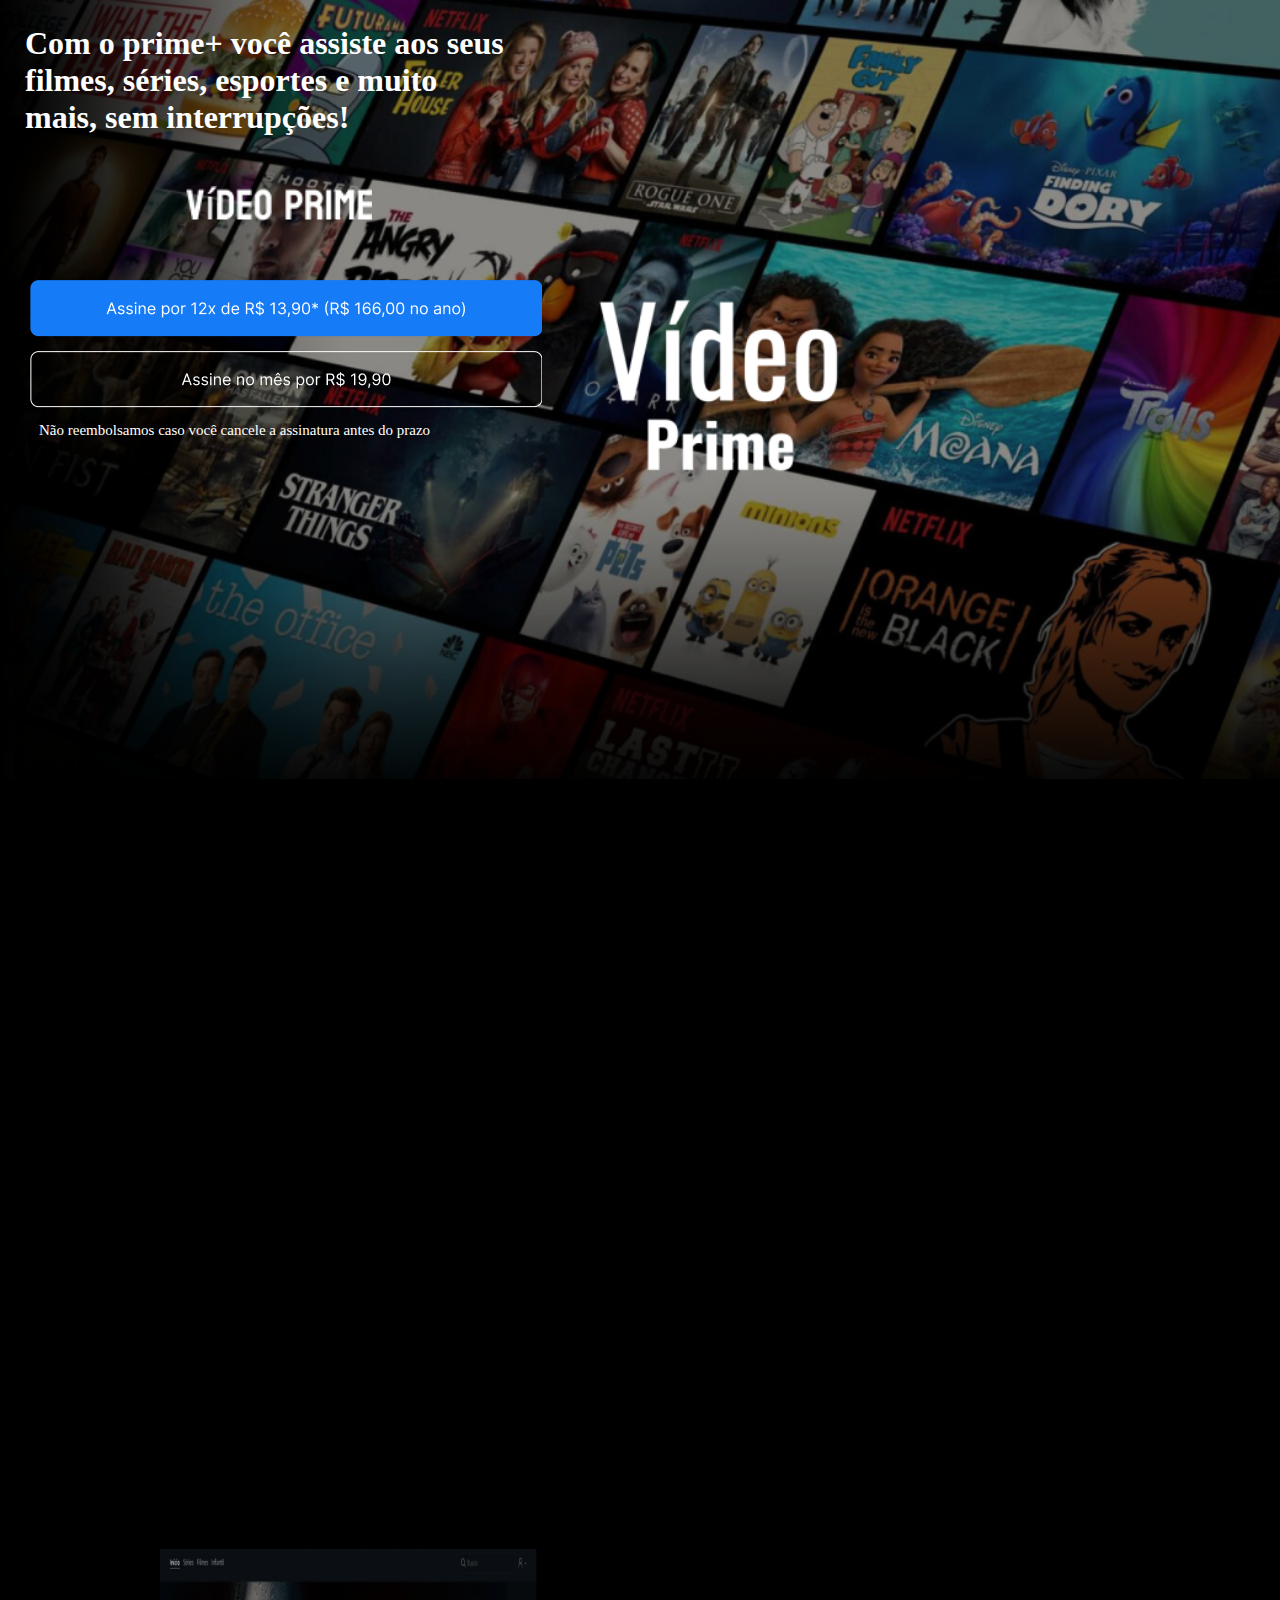
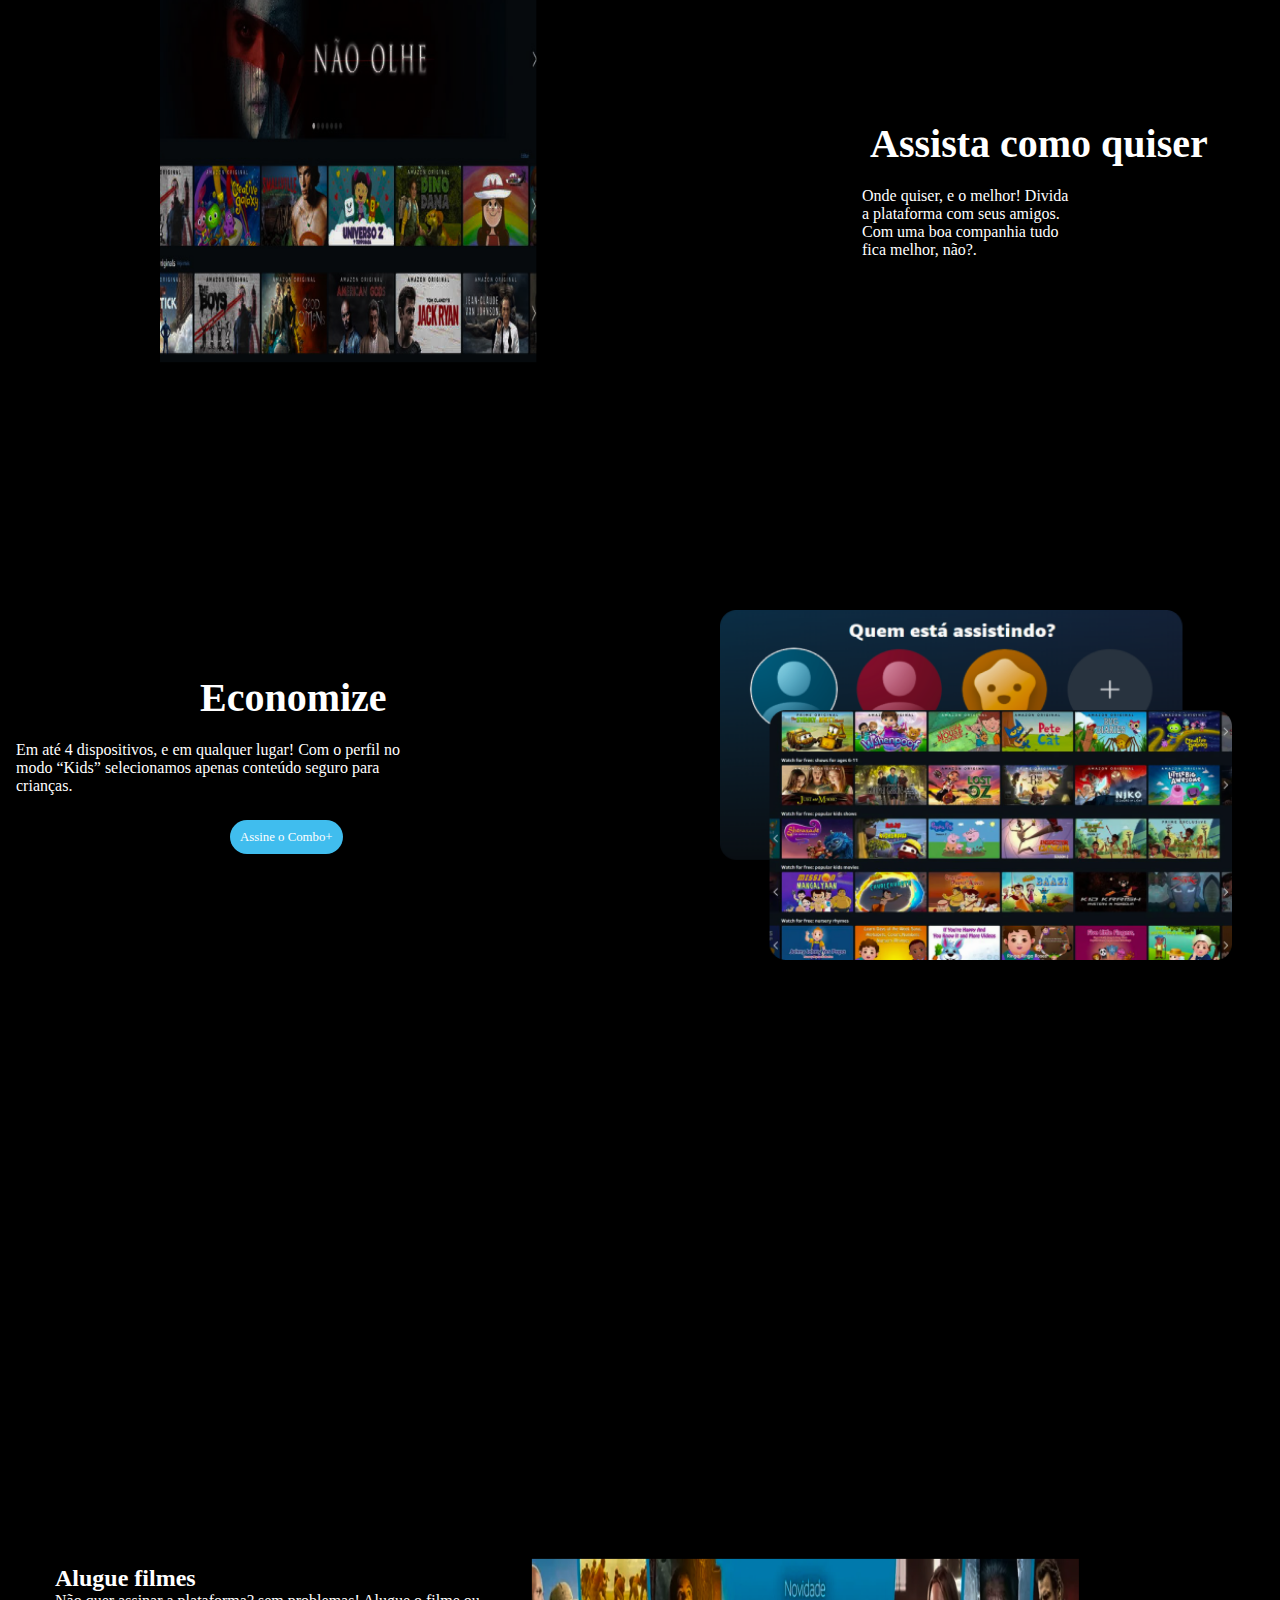
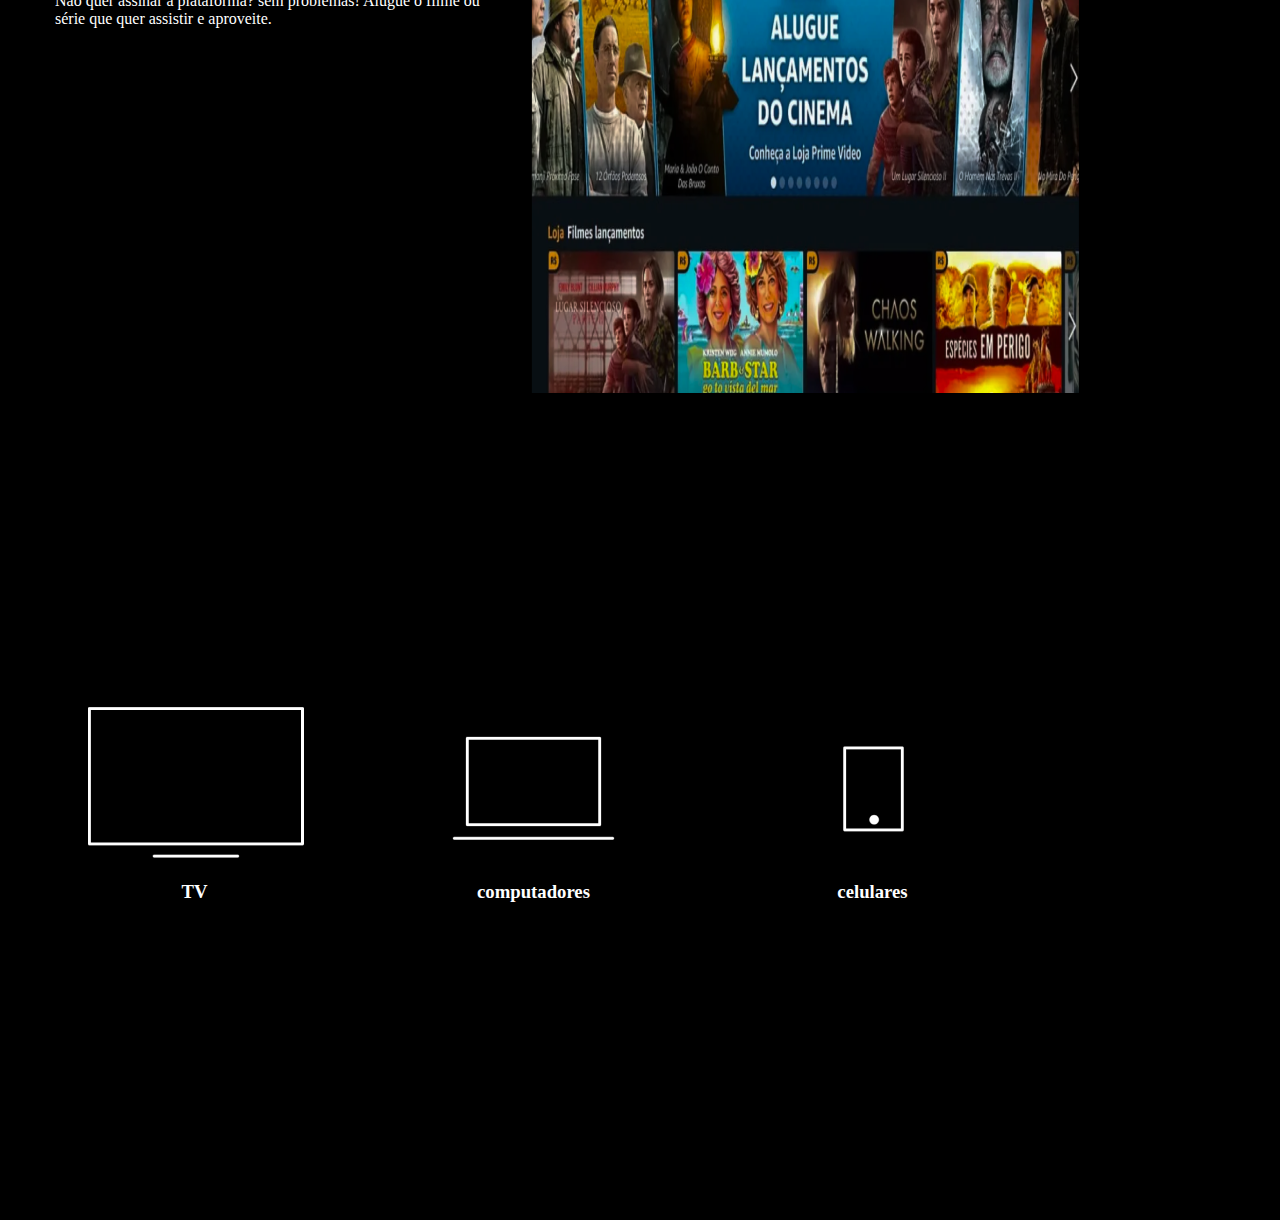
<file: index.html>
<!DOCTYPE html>
<html lang="en">
<head>
    <meta charset="UTF-8">
    <meta name="viewport" content="width=device-width, initial-scale=1.0">
    <title>Vídeoprime</title>
    <link rel="stylesheet" href="style.css">
</head>
<body>
    <section class="principal container">
        <div>
    <h1 class="container-titulo">Com o prime+ você assiste aos seus filmes, séries, esportes e muito mais, sem interrupções! </h1>
    <img class="container-imagem" src="img/Vídeo prime.png" alt=" "></img>
    <a class= "container-botao" href="https://www.youtube.com/watch?v=N9gRDSBPhLo&list=RDN9gRDSBPhLo&start_radio=1"><img src="img/Button.png" alt="Assine por 12x de R$ 13,90* (R$ 166,00 no ano)"> </a>
    <a class="container-botao" href="https://www.youtube.com/watch?v=Sq7pVppXesU&list=RDN9gRDSBPhLo&index=2"> <img src="img/memama.png" alt="Assine no mês por R$ 19,90)"> </a>
    <p class="container-aviso" >Não reembolsamos caso você cancele a assinatura antes do prazo</p>

        <div>
</section> 
<section class="secundario container2">
    <img class="secundaria-imagem" src="img/Plataformas.png" alt=""></img>
    <div class="container-descricao">
        <h2 class="descricao-titulo">Assista como quiser</h2>
        <p class="descricao-texto">Onde quiser, e o melhor! Divida a plataforma com seus amigos. Com uma boa companhia tudo fica melhor, não?.</p>
    </div>
</section>
<section class="terciario container2">
    <div class="container-descriao">
        <h3 class="descricao-titulo">Economize</h3>
        <p class="descricao-texto2">Em até 4 dispositivos, e em qualquer lugar! 
            Com o perfil no modo “Kids” selecionamos apenas conteúdo seguro para crianças.</p>
        <a class="container-botao3" href="https://www.youtube.com/watch?v=ZoAFngyIuZY">Assine o Combo+</a>
    </div>
    <img class="secundaria-imagem4" src="img/Telas.png" alt="">
</section>
<section class="container container-quarto" >
    <div class="container-descricao">
        <h2 class="container-titulo">Alugue filmes</h2>
        <p class="container-texto3">Não quer assinar a plataforma? sem problemas! 
            Alugue o filme ou série que quer assistir e aproveite. </p>
    </div>
    <img class="secundaria-imagem5" src="img/Notebook.png">
<section>
        

<section class="dispositivos"> 
    <h2 class="dispositivos-titulo"></h2>
    <ul class="dispositivos-lista">

    <li><img src= "img/tv.png">
     <h3 class="lista-item"> TV</h3></li>

    <li><img src= "img/computador.png">
    <h3 class="lista-item"> computadores</h3></li>

    <li><img src= "img/celular.png">
    <h3 class="lista-item"> celulares</h3></li> 
                <li>
                </ul>
            </section>




</body>
</html>
</file>
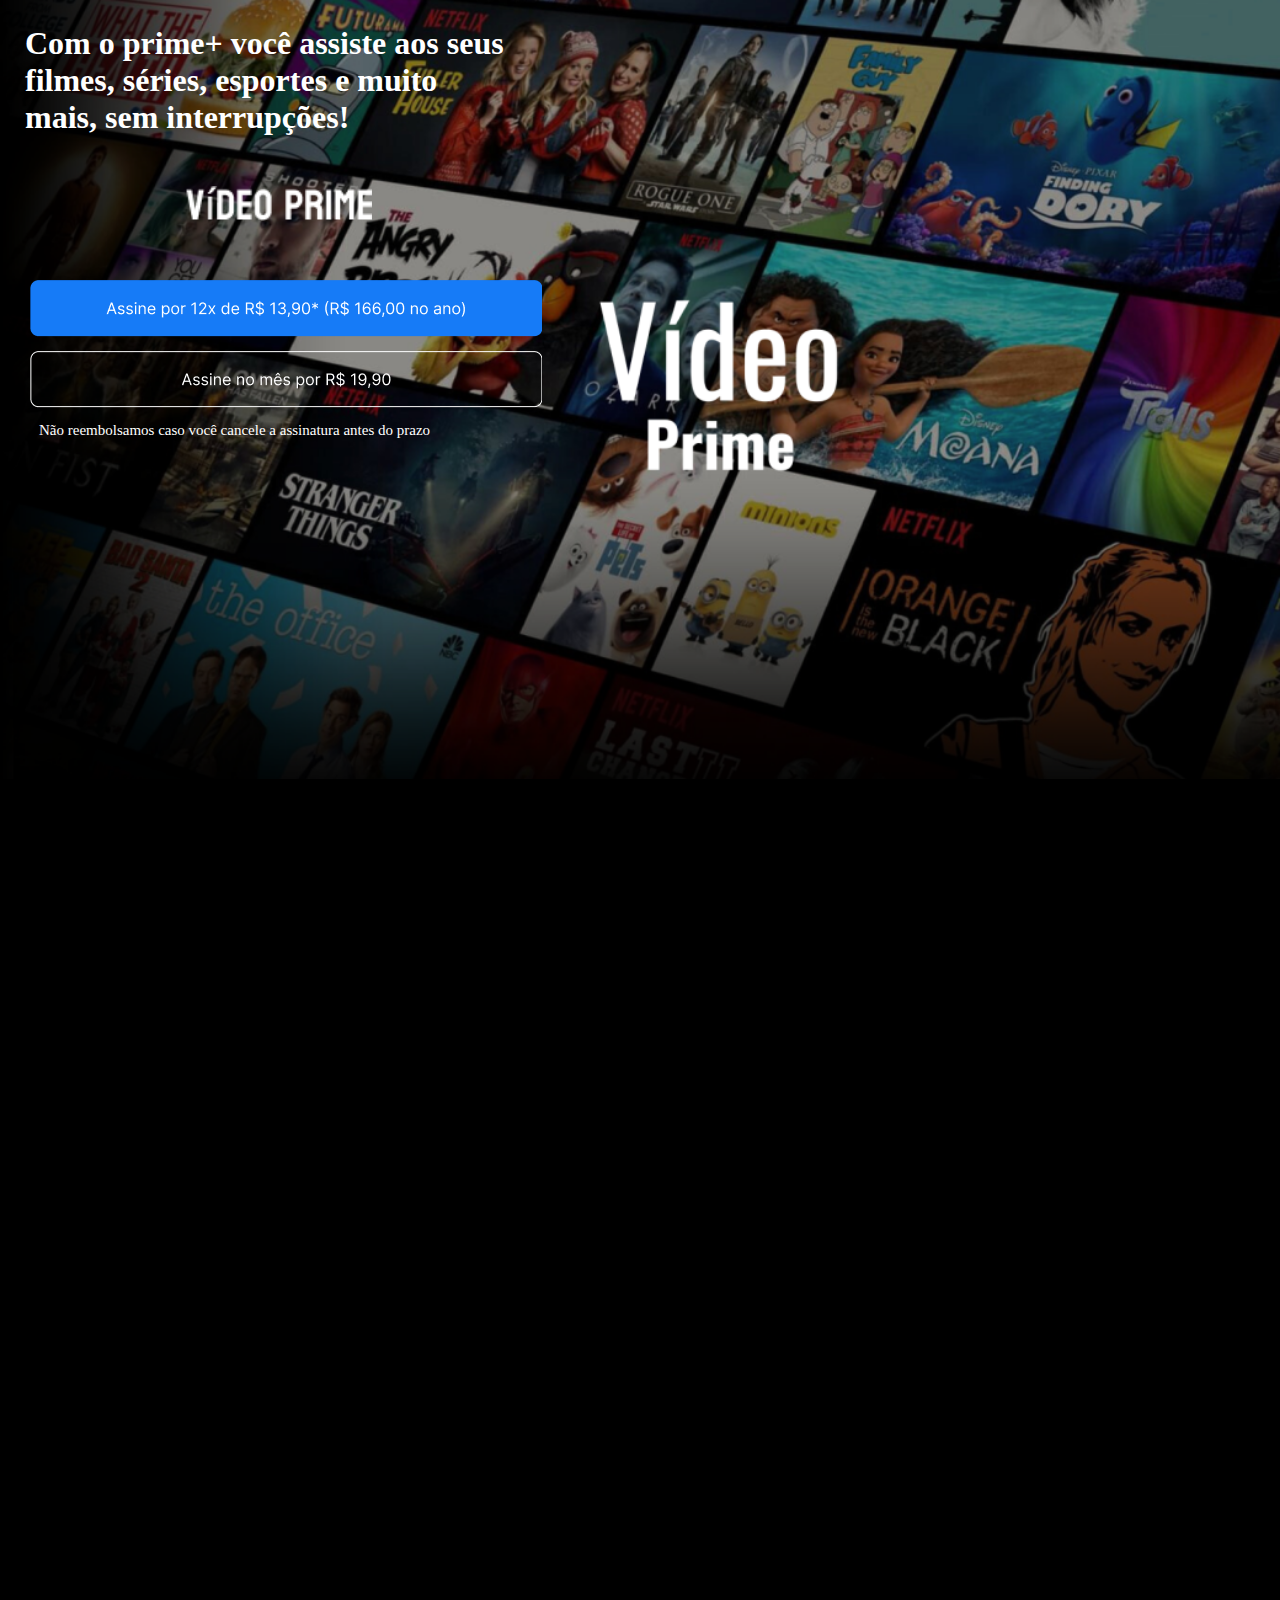
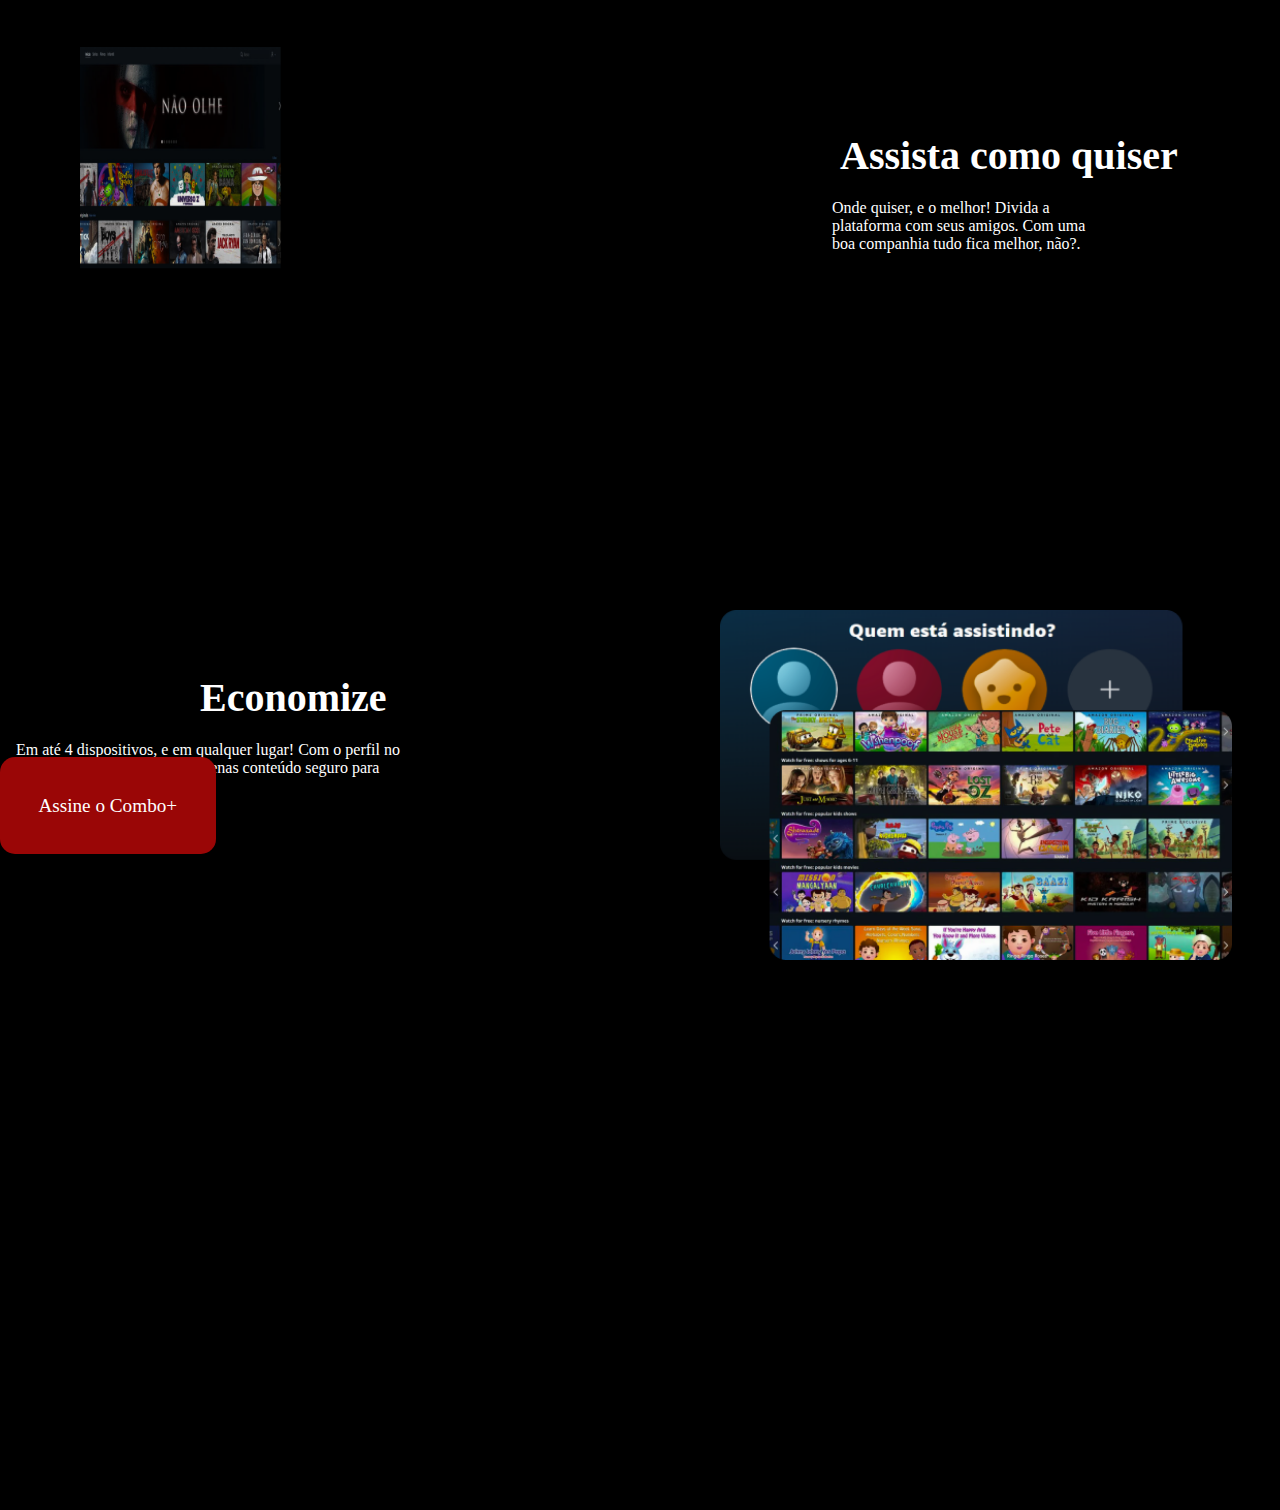
<file: Vídeo prime/index.html>
<!DOCTYPE html>
<html lang="en">
<head>
    <meta charset="UTF-8">
    <meta name="viewport" content="width=device-width, initial-scale=1.0">
    <title>Vídeoprime</title>
    <link rel="stylesheet" href="style.css">
</head>
<body>
    <section class="principal container">
        <div>
    <h1 class="container-titulo">Com o prime+ você assiste aos seus filmes, séries, esportes e muito mais, sem interrupções! </h1>
    <img class="container-imagem" src="img/Vídeo prime.png" alt=" "></img>
    <a class= "container-botao" href="https://www.youtube.com/watch?v=N9gRDSBPhLo&list=RDN9gRDSBPhLo&start_radio=1"><img src="img/Button.png" alt="Assine por 12x de R$ 13,90* (R$ 166,00 no ano)"> </a>
    <a class="container-botao" href="https://www.youtube.com/watch?v=Sq7pVppXesU&list=RDN9gRDSBPhLo&index=2"> <img src="img/memama.png" alt="Assine no mês por R$ 19,90)"> </a>
    <p class="container-aviso" >Não reembolsamos caso você cancele a assinatura antes do prazo</p>

        <div>
</section> 
<section class="secundario container2">
    <img class="secundaria-imagem" src="img/Plataformas.png" alt=""></img>
    <div class="container-descriao">
        <h2 class="descricao-titulo">Assista como quiser</h2>
        <p class="descricao-texto">Onde quiser, e o melhor! Divida a plataforma com seus amigos. Com uma boa companhia tudo fica melhor, não?.</p>
    </div>
</section>
<section class="terciario container2">
    <div class="container-descriao">
        <h3 class="descricao-titulo">Economize</h3>
        <p class="descricao-texto2">Em até 4 dispositivos, e em qualquer lugar! 
            Com o perfil no modo “Kids” selecionamos apenas conteúdo seguro para crianças.</p>
        <a class="container-botao3" href="https://youtu.be/TcePkwagNFA?si=xo8zTXEmWH-4IB2W">Assine o Combo+</a>
    </div>
    <img class="secundaria-imagem" src="img/Telas.png" alt="">
</section>
</body>
</html>
</file>
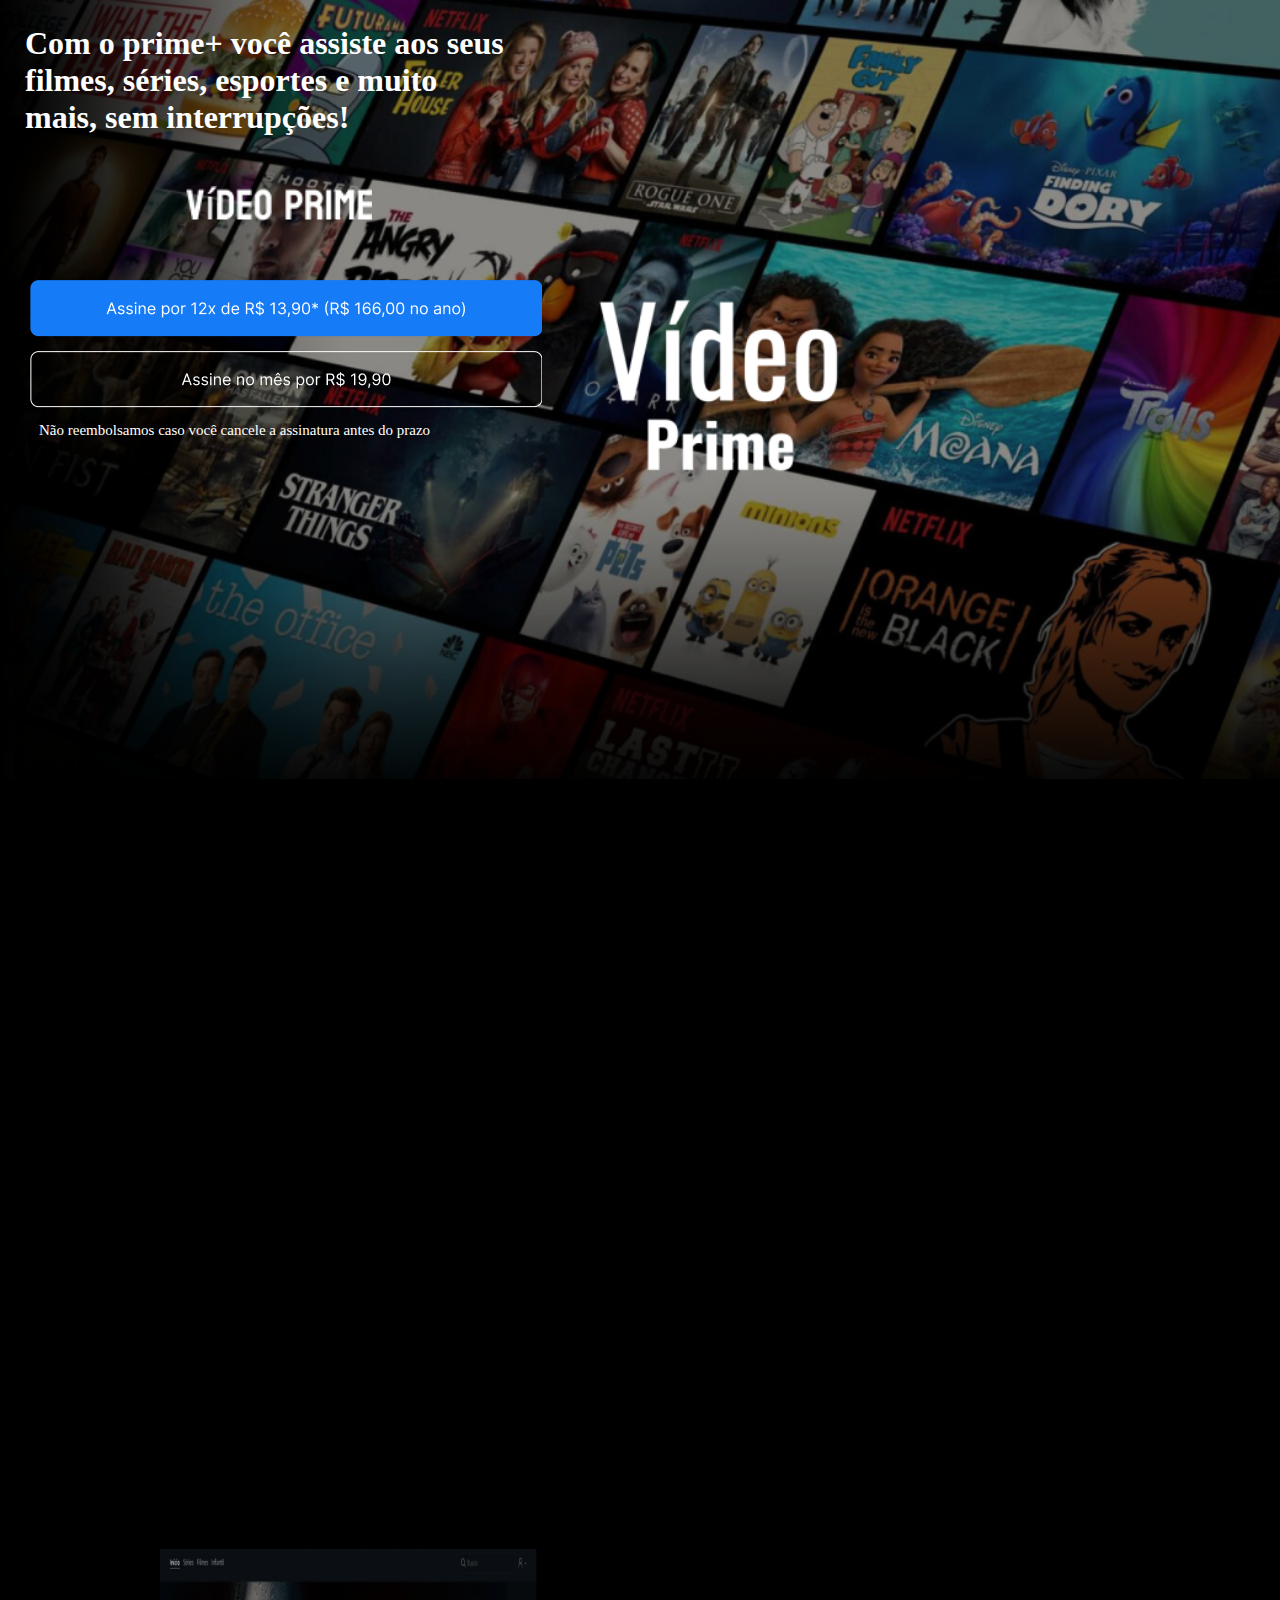
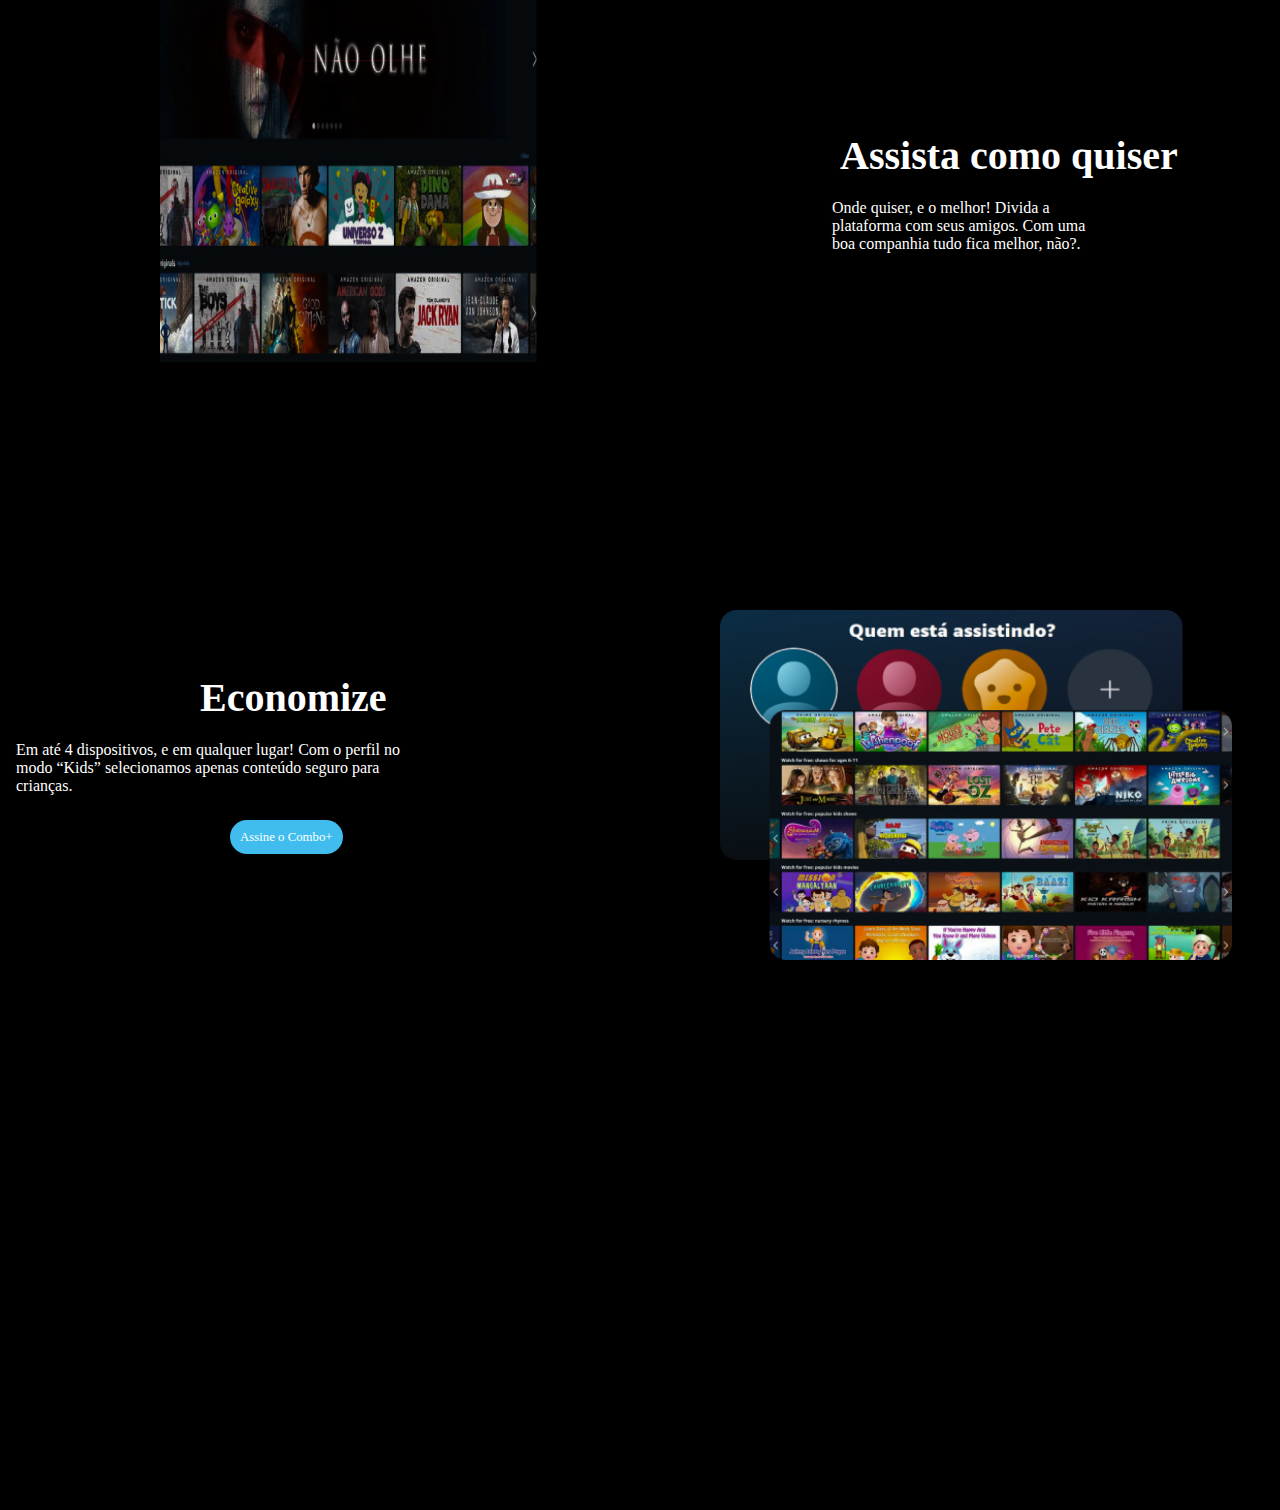
<file: V-deo-prime-main/Vídeo prime/index.html>
<!DOCTYPE html>
<html lang="en">
<head>
    <meta charset="UTF-8">
    <meta name="viewport" content="width=device-width, initial-scale=1.0">
    <title>Vídeoprime</title>
    <link rel="stylesheet" href="style.css">
</head>
<body>
    <section class="principal container">
        <div>
    <h1 class="container-titulo">Com o prime+ você assiste aos seus filmes, séries, esportes e muito mais, sem interrupções! </h1>
    <img class="container-imagem" src="img/Vídeo prime.png" alt=" "></img>
    <a class= "container-botao" href="https://www.youtube.com/watch?v=N9gRDSBPhLo&list=RDN9gRDSBPhLo&start_radio=1"><img src="img/Button.png" alt="Assine por 12x de R$ 13,90* (R$ 166,00 no ano)"> </a>
    <a class="container-botao" href="https://www.youtube.com/watch?v=Sq7pVppXesU&list=RDN9gRDSBPhLo&index=2"> <img src="img/memama.png" alt="Assine no mês por R$ 19,90)"> </a>
    <p class="container-aviso" >Não reembolsamos caso você cancele a assinatura antes do prazo</p>

        <div>
</section> 
<section class="secundario container2">
    <img class="secundaria-imagem" src="img/Plataformas.png" alt=""></img>
    <div class="container-descriao">
        <h2 class="descricao-titulo">Assista como quiser</h2>
        <p class="descricao-texto">Onde quiser, e o melhor! Divida a plataforma com seus amigos. Com uma boa companhia tudo fica melhor, não?.</p>
    </div>
</section>
<section class="terciario container2">
    <div class="container-descriao">
        <h3 class="descricao-titulo">Economize</h3>
        <p class="descricao-texto2">Em até 4 dispositivos, e em qualquer lugar! 
            Com o perfil no modo “Kids” selecionamos apenas conteúdo seguro para crianças.</p>
        <a class="container-botao3" href="https://www.youtube.com/watch?v=ZoAFngyIuZY">Assine o Combo+</a>
    </div>
    <img class="secundaria-imagem4" src="img/Telas.png" alt="">
</section>
</body>
</html>
</file>
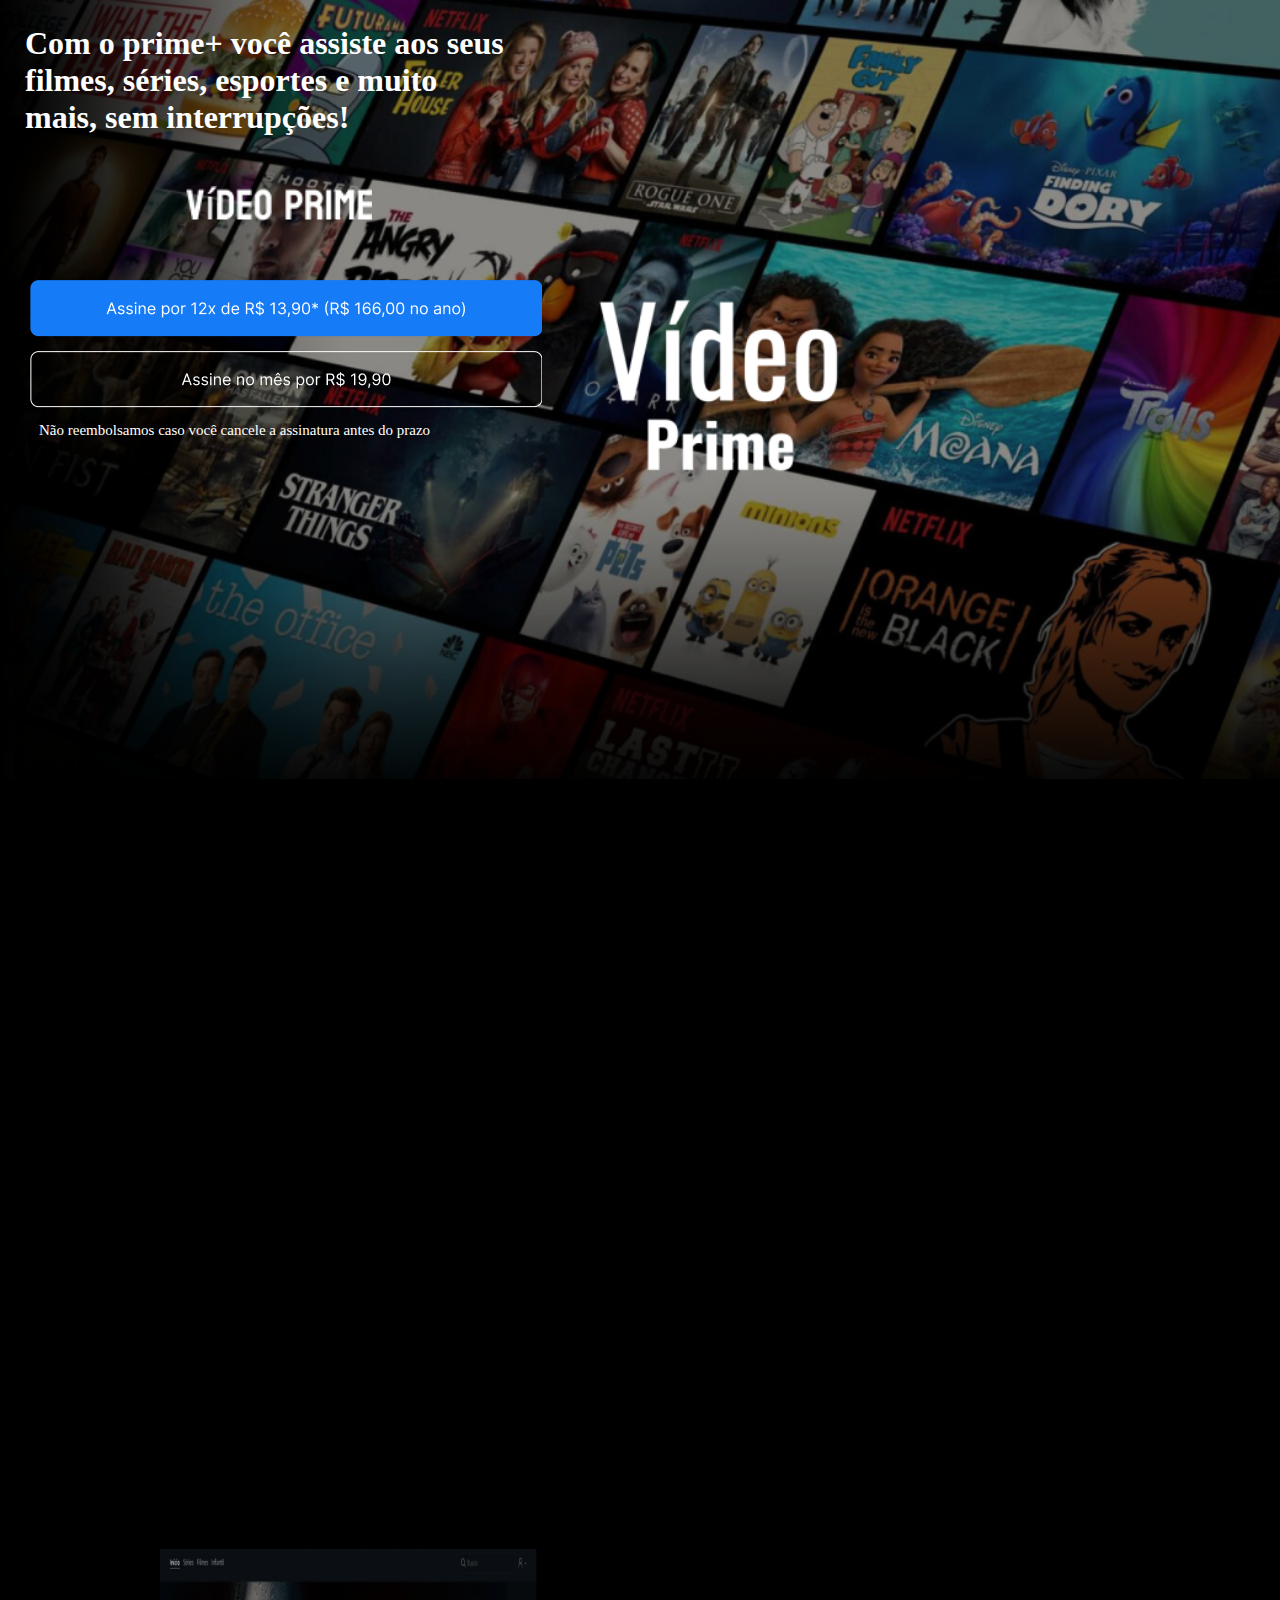
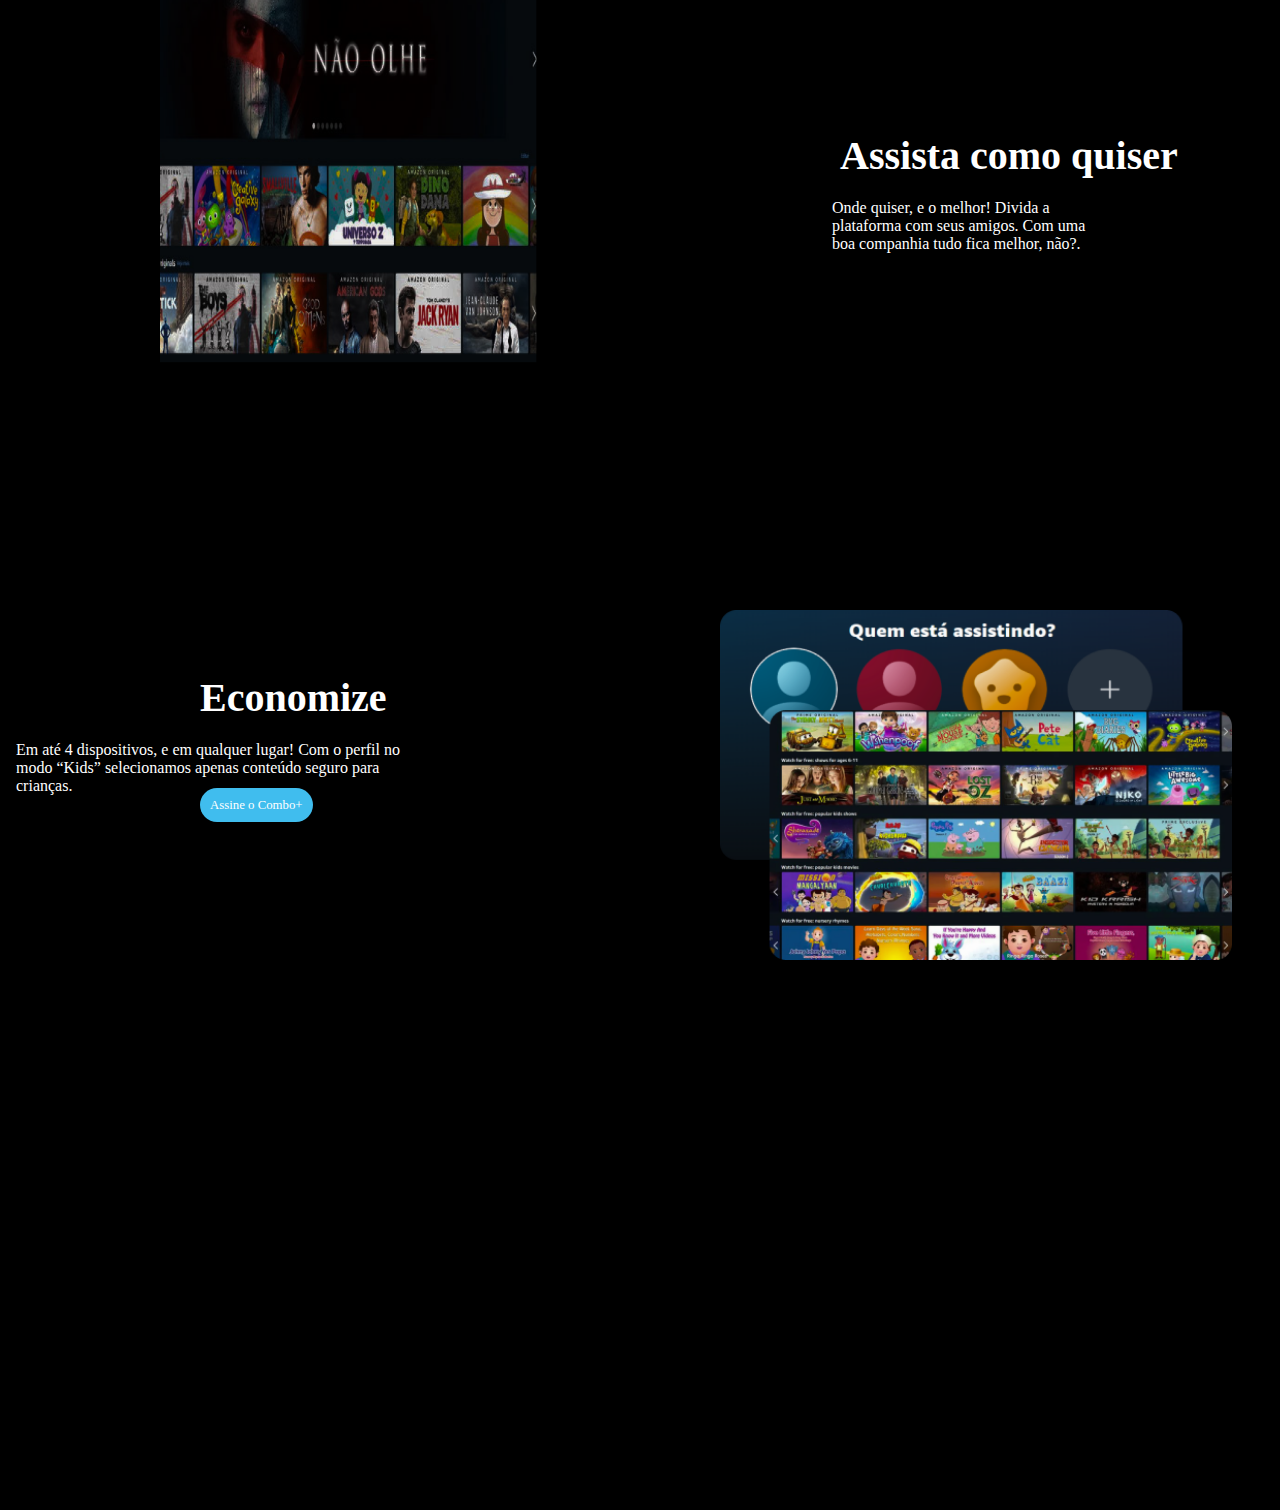
<file: V-deo-prime-main/V-deo-prime-main/Vídeo prime/index.html>
<!DOCTYPE html>
<html lang="en">
<head>
    <meta charset="UTF-8">
    <meta name="viewport" content="width=device-width, initial-scale=1.0">
    <title>Vídeoprime</title>
    <link rel="stylesheet" href="style.css">
</head>
<body>
    <section class="principal container">
        <div>
    <h1 class="container-titulo">Com o prime+ você assiste aos seus filmes, séries, esportes e muito mais, sem interrupções! </h1>
    <img class="container-imagem" src="img/Vídeo prime.png" alt=" "></img>
    <a class= "container-botao" href="https://www.youtube.com/watch?v=N9gRDSBPhLo&list=RDN9gRDSBPhLo&start_radio=1"><img src="img/Button.png" alt="Assine por 12x de R$ 13,90* (R$ 166,00 no ano)"> </a>
    <a class="container-botao" href="https://www.youtube.com/watch?v=Sq7pVppXesU&list=RDN9gRDSBPhLo&index=2"> <img src="img/memama.png" alt="Assine no mês por R$ 19,90)"> </a>
    <p class="container-aviso" >Não reembolsamos caso você cancele a assinatura antes do prazo</p>

        <div>
</section> 
<section class="secundario container2">
    <img class="secundaria-imagem" src="img/Plataformas.png" alt=""></img>
    <div class="container-descriao">
        <h2 class="descricao-titulo">Assista como quiser</h2>
        <p class="descricao-texto">Onde quiser, e o melhor! Divida a plataforma com seus amigos. Com uma boa companhia tudo fica melhor, não?.</p>
    </div>
</section>
<section class="terciario container2">
    <div class="container-descriao">
        <h3 class="descricao-titulo">Economize</h3>
        <p class="descricao-texto2">Em até 4 dispositivos, e em qualquer lugar! 
            Com o perfil no modo “Kids” selecionamos apenas conteúdo seguro para crianças.</p>
        <a class="container-botao3" href="https://youtu.be/TcePkwagNFA?si=xo8zTXEmWH-4IB2W">Assine o Combo+</a>
    </div>
    <img class="secundaria-imagem4" src="img/Telas.png" alt="">
</section>
</body>
</html>
</file>
<file: style.css>
*{
    margin:0;
    padding:0; 
}

:root{
    --cor-principal: #ffffff; 
    --cor-secundaria: #000000; 
    --cor-do-botao: #40bdee; 
    --cor-do-fundo: #000000; 

}
body{
    background-color: var(--cor-do-fundo);
    color: var(--cor-principal);
    
}

.principal{
    background-image: url("img/Background.png");
}

.container{
    height: 140vh; 
    background-repeat: no-repeat;
    background-size: contain;
    display: grid; 
    grid-template-columns: 40% 50%;
    padding: 25px;
}

.container-botao{
    display:block; 
    padding: 5px;
}

.container-imagem{
    margin: 50px;
margin-left: 160px;
height: 35px;

}

.container-aviso{
    font-size: 15px;
    margin: 5px;
    margin-left: 14px;
    height: 20px;
}

.container2{
    height:100vh;
    display: grid;
    grid-template-columns: 50% 50%;
    background-repeat: no-repeat;
    background-size: contain;
    
}

.secundaria-imagem{
    width: 150%;
    margin-left: 10em;
   }

   .secundario{
   align-items: center;
   margin: 10 10em;
   }
   
   .container-descricao{
       margin: 30px;
   }
   .descricao-titulo{
   font-weight: 700%;
   color: var(--cor-principal);
   margin-bottom: 0.5em;
   }

  
   .descricao-texto{
       color: var(--cor-principal);
       margin-right: 11em;
       margin-left: 12em;
   }

      
   .descricao-texto2{
    margin-bottom: 2em;
    color: var(--cor-principal);
    margin-right: 15em;
    margin-left: 1em;
}
   
   .secundaria-imagem4{
    width: 80%;
    margin-left: 5em;
   }

   .descricao-titulo{
   margin-left:5em;
   
   font-size: 40px;
   margin-top: 10%;
   }
   
   .container-botao3{
    font-size: 80%;
    margin-left: 230px;
background-color: #40bdee;
color: var(--cor-principal);
padding: 10px; 
border: none;
text-decoration: none;
border-radius: 50px;
margin-right: 100px;
}

.dispositivos-lista{
    display: flex;
    justify-content: flex;
    list-style-type: none;
}

.dispositivos{
    text-align: center;
}

.lista-item{
    color:var(--cor-principal)
}

.secundaria-imagem5
width: 80%;
margin-left: 5em;
</file>
<file: Vídeo prime/style.css>
*{
    margin:0;
    padding:0; 
}

:root{
    --cor-principal: #ffffff; 
    --cor-secundaria: #000000; 
    --cor-do-botao: #40bdee; 
    --cor-do-fundo: #000000; 

}
body{
    background-color: var(--cor-do-fundo);
    color: var(--cor-principal);
    
}

.principal{
    background-image: url("img/Background.png");
}

.container{
    height: 140vh; 
    background-repeat: no-repeat;
    background-size: contain;
    display: grid; 
    grid-template-columns: 40% 50%;
    padding: 25px;
}

.container-botao{
    display:block; 
    padding: 5px;
}

.container-imagem{
    margin: 50px;
margin-left: 160px;
height: 35px;

}

.container-aviso{
    font-size: 15px;
    margin: 5px;
    margin-left: 14px;
    height: 20px;
}

.container2{
    height:100vh;
    display: grid;
    grid-template-columns: 50% 50%;
    background-repeat: no-repeat;
    background-size: contain;
    
}

.secundaria-imagem{
    width: 200%;
    margin-left: 10em;
   }
   .secundario{
   align-items: center;
   margin: 10 10em;
   
   }
   
   .container-descricao{
       margin: 30px;
   }
   .descricao-titulo{
   font-weight: 700%;
   color: var(--cor-principal);
   margin-bottom: 0.5em;
   }

  
   .descricao-texto{
       color: var(--cor-principal);
       margin-right: 11em;
       margin-left: 12em;
   }

      
   .descricao-texto2{
    color: var(--cor-principal);
    margin-right: 15em;
    margin-left: 1em;
}
   
   .secundaria-imagem{
    width: 80%;
    margin-left: 5em;
   }

   .descricao-titulo{
   margin-left:5em;
   font-size: 40px;
   margin-top: 10%;
   }
   
   .container-botao3{
    font-size: 120%;
    margin-left: auto;
background-color: #9A0606;
color: var(--cor-principal);
padding: 2em; 
border: none;
text-decoration: none;
border-radius: 15px;
}
</file>
<file: V-deo-prime-main/Vídeo prime/style.css>
*{
    margin:0;
    padding:0; 
}

:root{
    --cor-principal: #ffffff; 
    --cor-secundaria: #000000; 
    --cor-do-botao: #40bdee; 
    --cor-do-fundo: #000000; 

}
body{
    background-color: var(--cor-do-fundo);
    color: var(--cor-principal);
    
}

.principal{
    background-image: url("img/Background.png");
}

.container{
    height: 140vh; 
    background-repeat: no-repeat;
    background-size: contain;
    display: grid; 
    grid-template-columns: 40% 50%;
    padding: 25px;
}

.container-botao{
    display:block; 
    padding: 5px;
}

.container-imagem{
    margin: 50px;
margin-left: 160px;
height: 35px;

}

.container-aviso{
    font-size: 15px;
    margin: 5px;
    margin-left: 14px;
    height: 20px;
}

.container2{
    height:100vh;
    display: grid;
    grid-template-columns: 50% 50%;
    background-repeat: no-repeat;
    background-size: contain;
    
}

.secundaria-imagem{
    width: 150%;
    margin-left: 10em;
   }

   .secundario{
   align-items: center;
   margin: 10 10em;
   }
   
   .container-descricao{
       margin: 30px;
   }
   .descricao-titulo{
   font-weight: 700%;
   color: var(--cor-principal);
   margin-bottom: 0.5em;
   }

  
   .descricao-texto{
       color: var(--cor-principal);
       margin-right: 11em;
       margin-left: 12em;
   }

      
   .descricao-texto2{
    margin-bottom: 2em;
    color: var(--cor-principal);
    margin-right: 15em;
    margin-left: 1em;
}
   
   .secundaria-imagem4{
    width: 80%;
    margin-left: 5em;
   }

   .descricao-titulo{
   margin-left:5em;
   
   font-size: 40px;
   margin-top: 10%;
   }
   
   .container-botao3{
    font-size: 80%;
    margin-left: 230px;
background-color: #40bdee;
color: var(--cor-principal);
padding: 10px; 
border: none;
text-decoration: none;
border-radius: 50px;
margin-right: 100px;
;
}
</file>
<file: V-deo-prime-main/V-deo-prime-main/Vídeo prime/style.css>
*{
    margin:0;
    padding:0; 
}

:root{
    --cor-principal: #ffffff; 
    --cor-secundaria: #000000; 
    --cor-do-botao: #40bdee; 
    --cor-do-fundo: #000000; 

}
body{
    background-color: var(--cor-do-fundo);
    color: var(--cor-principal);
    
}

.principal{
    background-image: url("img/Background.png");
}

.container{
    height: 140vh; 
    background-repeat: no-repeat;
    background-size: contain;
    display: grid; 
    grid-template-columns: 40% 50%;
    padding: 25px;
}

.container-botao{
    display:block; 
    padding: 5px;
}

.container-imagem{
    margin: 50px;
margin-left: 160px;
height: 35px;

}

.container-aviso{
    font-size: 15px;
    margin: 5px;
    margin-left: 14px;
    height: 20px;
}

.container2{
    height:100vh;
    display: grid;
    grid-template-columns: 50% 50%;
    background-repeat: no-repeat;
    background-size: contain;
    
}

.secundaria-imagem{
    width: 150%;
    margin-left: 10em;
   }

   .secundario{
   align-items: center;
   margin: 10 10em;
   }
   
   .container-descricao{
       margin: 30px;
   }
   .descricao-titulo{
   font-weight: 700%;
   color: var(--cor-principal);
   margin-bottom: 0.5em;
   }

  
   .descricao-texto{
       color: var(--cor-principal);
       margin-right: 11em;
       margin-left: 12em;
   }

      
   .descricao-texto2{
    color: var(--cor-principal);
    margin-right: 15em;
    margin-left: 1em;
}
   
   .secundaria-imagem4{
    width: 80%;
    margin-left: 5em;
   }

   .descricao-titulo{
   margin-left:5em;
   font-size: 40px;
   margin-top: 10%;
   }
   
   .container-botao3{
    font-size: 80%;
    margin-left: 200px;
background-color: #40bdee;
color: var(--cor-principal);
padding: 10px; 
border: none;
text-decoration: none;
border-radius: 50px;
margin-right: 100px;
;
}
</file>
